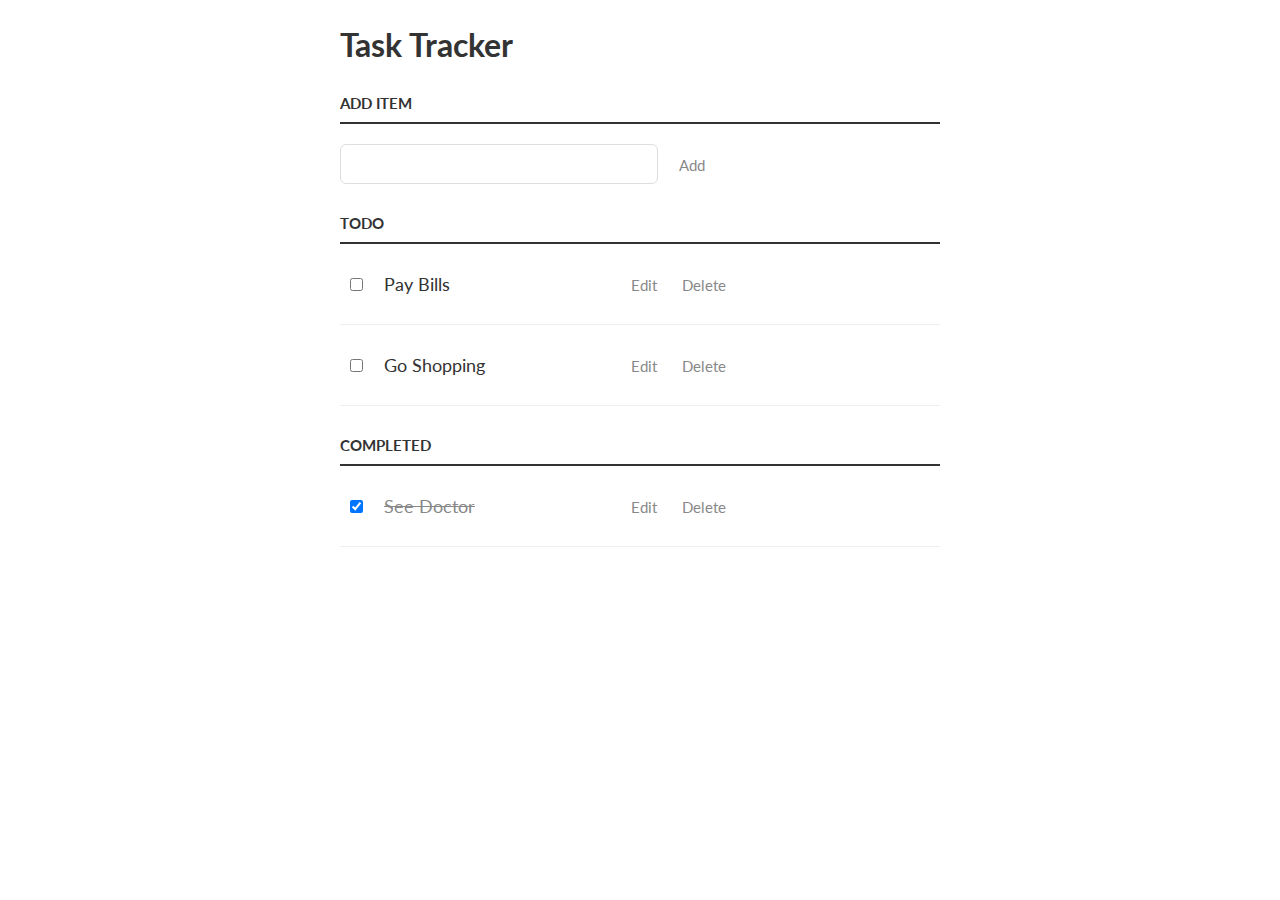
<file: exercise-2/index.html>
<!DOCTYPE html>
<html lang="en">
  <head>
    <meta charset="UTF-8" />
    <title>Todo list App</title>
    <meta name="viewport" content="width=device-width, initial-scale=1.0" />

    <link rel="stylesheet" href="css/styles.min.css" />
  </head>

  <body>
    <div role="main" class="container">
      <h1>Task Tracker</h1>

      <section class="add-item-section">
        <h2>ADD ITEM</h2>

        <input id="new-task" type="text" aria-label="Add New Task" />
        <button id="btn-add">Add</button>
      </section>

      <section class="todo-section">
        <h2>TODO</h2>
        <ul id="incomplete-tasks"></ul>
      </section>

      <section class="completed-section">
        <h2>COMPLETED</h2>
        <ul id="completed-tasks"></ul>
      </section>
    </div>

    <script src="js/app.js"></script>
  </body>
</html>
</file>
<file: exercise-2/css/styles.min.css>
@import"https://fonts.googleapis.com/css2?family=Lato:wght@300;400;700&display=swap";*{box-sizing:border-box;margin:0;padding:0}html body{background:#fff;color:#333;font-family:"Lato",sans-serif}.container{width:100vw;display:flex;flex-direction:column;justify-self:center;padding:25px}h2{color:#333;font-weight:700;font-size:15px;border-bottom:2px solid #333;padding:30px 0 10px;margin:0px}ul{margin:0;padding:0}ul li{display:flex;overflow:hidden;flex-direction:column;padding:20px 0px;border-bottom:1px solid #eee}button{background:none;border:0px;color:#888;font-size:15px;width:60px;font-family:"Lato",sans-serif;cursor:pointer}button:hover{color:#333}button.delete:hover{color:#cf2323}input[type=text]{font-size:18px;height:40px;padding:10px;border:1px solid #ddd;border-radius:6px;font-family:"Lato",sans-serif;color:#888;width:85%;display:none}input[type=text]:focus{color:#333}input[type=checkbox]{margin:0 10px}input#new-task{width:75%}label{font-size:18px;line-height:40px;width:237px;padding:0 0 0 11px}.task-inputcontainer{width:274px}.task-buttoncontainer{margin-top:10px;margin-left:27px}.add-item-section input{margin-top:20px}.add-item-section input[type=text]{display:inline-block}.add-item-section button:hover{color:#0fc57c}.editMode input[type=text]{display:inline-block}.editMode label{display:none}.completed-section label{text-decoration:line-through;color:#888}@media(min-width: 569px){.container{width:600px;margin:0 auto;padding:25px 0 0 0}ul li{align-items:center;flex-direction:row}input[type=text]{width:237px}input#new-task{width:318px}.task-buttoncontainer{margin:0}}/*# sourceMappingURL=styles.min.css.map */
</file>
